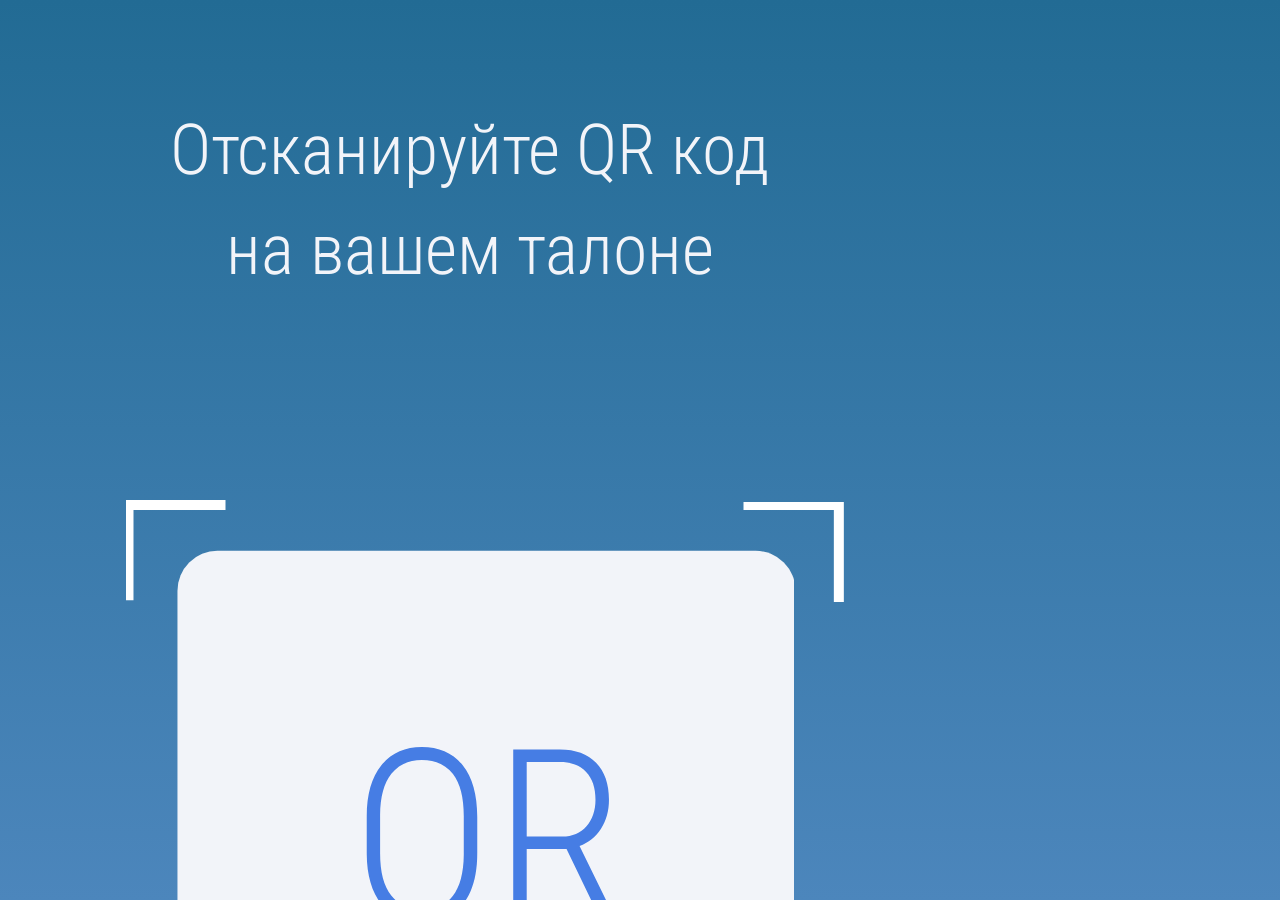
<file: front/verstka/html/index.html>
<!DOCTYPE html>
<html lang="en">
<head>
    <meta charset="UTF-8">
    <title>Title</title>
    <link href="https://fonts.googleapis.com/css2?family=Roboto+Condensed&display=swap" rel="stylesheet">
    <link rel="stylesheet" type="text/css" href="../css/index.css">
</head>
<body>
    <div class="Main">
        <div class="ScanMsg">
            Отсканируйте QR код <br> на вашем талоне
        </div>
        <div class="Borders">
        </div>
        <div class="ScanPlace">

        </div>
        <div class="ButtonMenu">
            <div class="Button">
                <a href="QrError.html">Разрешить использовать камеру</a>
            </div>
            <p>ИЛИ</p>
            <div class="Button">
                <a href="Question.html">Загрузить фото талона</a>
            </div>
        </div>
    </div>
</body>
</html>
</file>
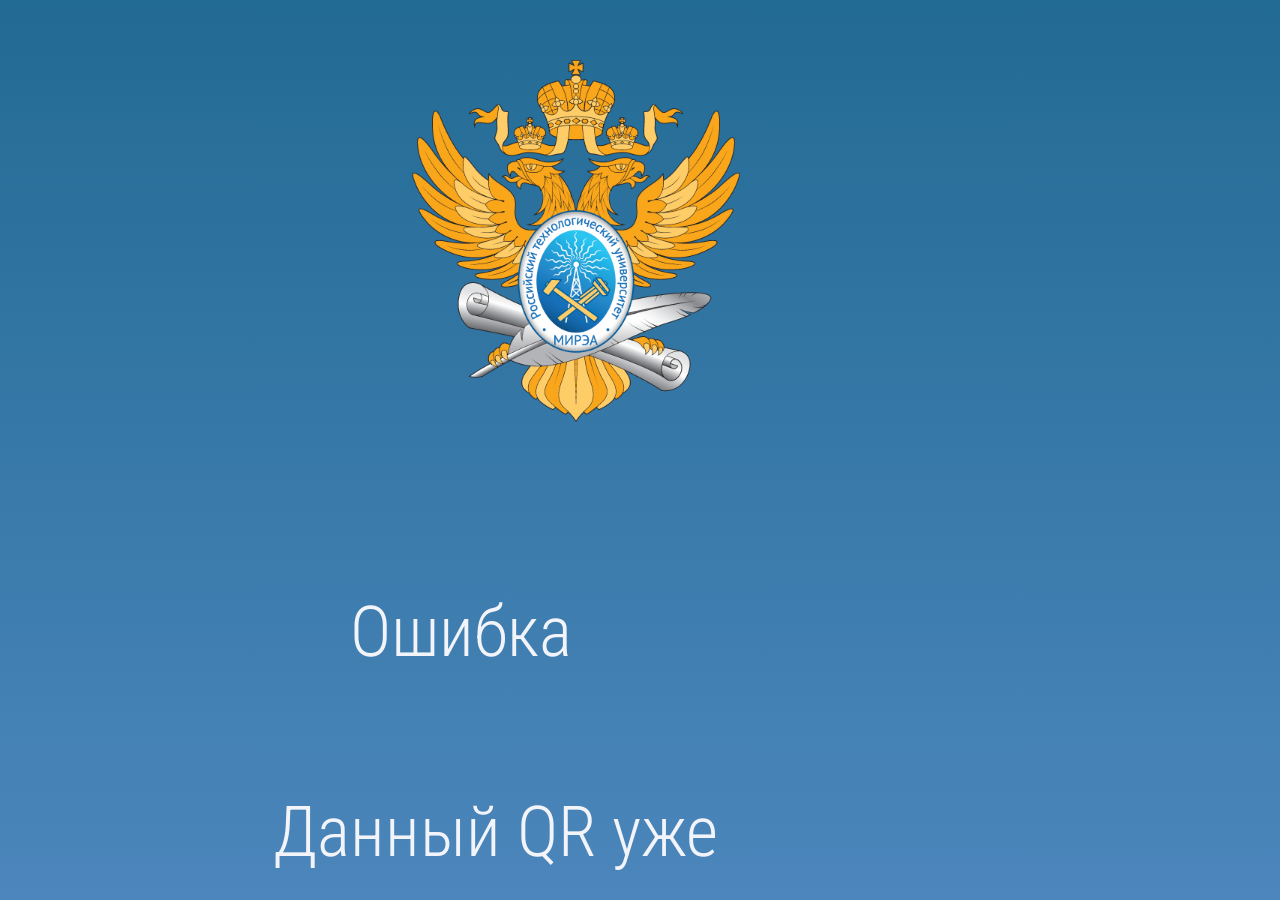
<file: front/verstka/html/QrError.html>
<!DOCTYPE html>
<html lang="en">
<head>
    <meta charset="UTF-8">
    <title>Title</title>
    <link href="https://fonts.googleapis.com/css2?family=Roboto+Condensed&display=swap" rel="stylesheet">
    <link rel="stylesheet" type="text/css" href="../css/QrError.css">
</head>
<body>
<div class="Main">
    <div class="Logo">

    </div>
    <div class="Question Block">
        <div class="Question_Text">
            Ошибка
        </div>
        <div class="Question_Text">
            Данный QR уже использовался ранее или произошла ошибка.
            Попробуйте другой талон!
        </div>
        <div class="ButtonMenu">
            <div class="Back_To_Previous_Question_Button">
                <a href="index.html">Попробовать другой талон</a>
            </div>
        </div>
    </div>
</div>
</body>
</html>
<script>
    async function Checker(number) {
        if (number==1)
        {
            document.getElementsByClassName('Heart').item(0).className='Heart HeartChecked'
            document.getElementsByClassName('Heart').item(1).className='Heart'
            document.getElementsByClassName('Heart').item(2).className='Heart'
            document.getElementsByClassName('Heart').item(3).className='Heart'
            document.getElementsByClassName('Heart').item(4).className='Heart'
        }
        else if(number==2)
        {
            document.getElementsByClassName('Heart').item(0).className='Heart HeartChecked'
            document.getElementsByClassName('Heart').item(1).className='Heart HeartChecked'
            document.getElementsByClassName('Heart').item(2).className='Heart'
            document.getElementsByClassName('Heart').item(3).className='Heart'
            document.getElementsByClassName('Heart').item(4).className='Heart'
        }
        else if(number==3)
        {
            document.getElementsByClassName('Heart').item(0).className='Heart HeartChecked'
            document.getElementsByClassName('Heart').item(1).className='Heart HeartChecked'
            document.getElementsByClassName('Heart').item(2).className='Heart HeartChecked'
            document.getElementsByClassName('Heart').item(3).className='Heart'
            document.getElementsByClassName('Heart').item(4).className='Heart'
        }
        else if(number==4)
        {
            document.getElementsByClassName('Heart').item(0).className='Heart HeartChecked'
            document.getElementsByClassName('Heart').item(1).className='Heart HeartChecked'
            document.getElementsByClassName('Heart').item(2).className='Heart HeartChecked'
            document.getElementsByClassName('Heart').item(3).className='Heart HeartChecked'
            document.getElementsByClassName('Heart').item(4).className='Heart'
        }
        else if(number==5)
        {

            document.getElementsByClassName('Heart').item(0).className='Heart HeartChecked'
            document.getElementsByClassName('Heart').item(1).className='Heart HeartChecked'
            document.getElementsByClassName('Heart').item(2).className='Heart HeartChecked'
            document.getElementsByClassName('Heart').item(3).className='Heart HeartChecked'
            document.getElementsByClassName('Heart').item(4).className='Heart HeartChecked'
        }
        function sleep(ms) {
            return new Promise(resolve => setTimeout(resolve, ms));
        }

        console.log("Hello");
        sleep(1000).then(() => {document.location.href = "http://localhost:63342/verstka/html/Question.html"; });
    }
</script>
</file>
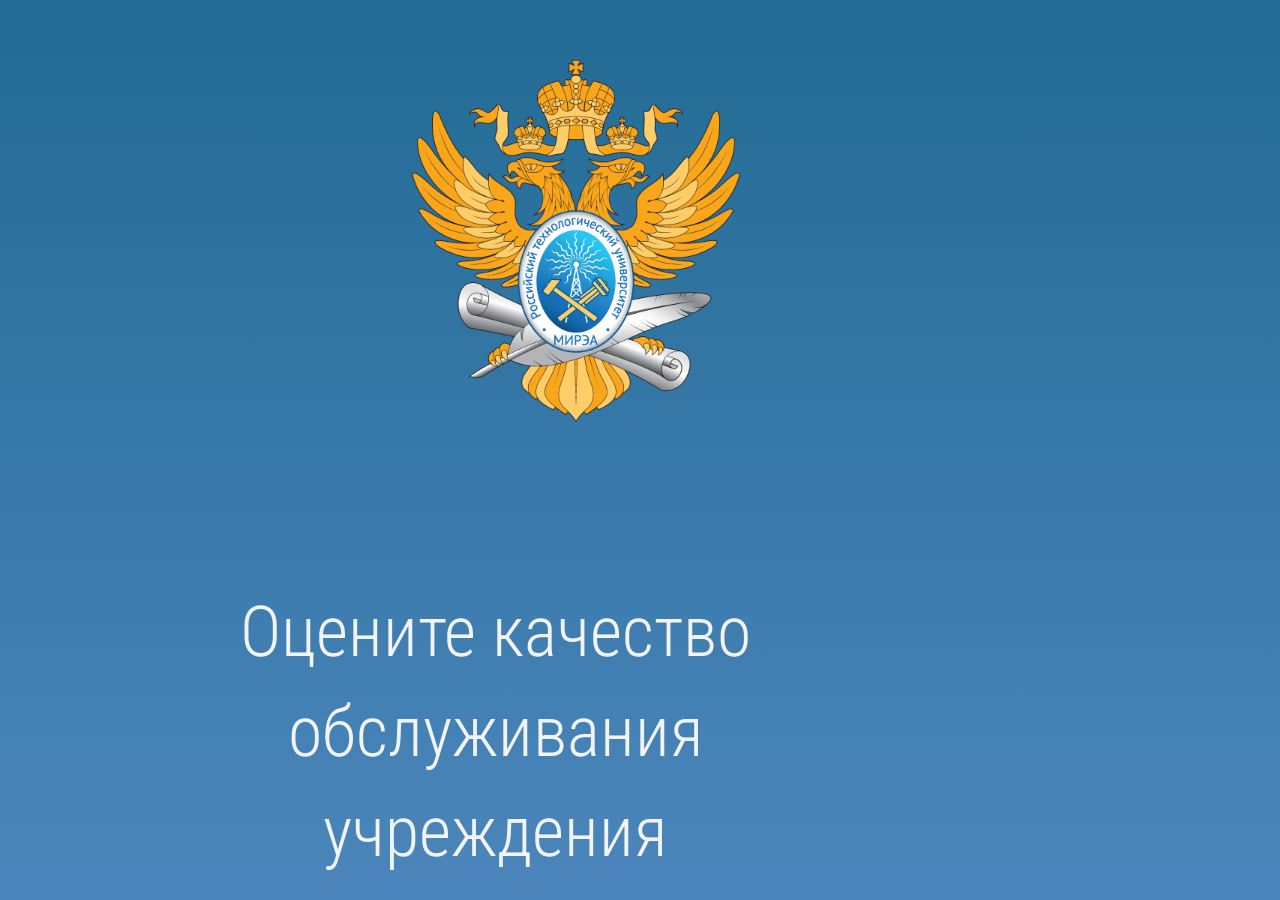
<file: front/verstka/html/Question.html>
<!DOCTYPE html>
<html lang="en">
<head>
    <meta charset="UTF-8">
    <title>Title</title>
    <link href="https://fonts.googleapis.com/css2?family=Roboto+Condensed&display=swap" rel="stylesheet">
    <link rel="stylesheet" type="text/css" href="../css/Question.css">
</head>
<body>
<div class="Main">
    <div class="Logo">

    </div>
    <div class="Question Block">
        <div class="Question_Text">
            Оцените качество
            обслуживания
            учреждения
        </div>
        <div class="Question_Answers">
            <div class="HeartBlock">
                <div onclick="Checker(1)" class="Heart">

                </div>
                <div onclick="Checker(2)" class="Heart">

                </div>
                <div onclick="Checker(3)" class="Heart">

                </div>
                <div onclick="Checker(4)" class="Heart">

                </div>
                <div onclick="Checker(5)" class="Heart">

                </div>

            </div>
        </div>
    </div>
</div>
</body>
</html>
<script>
    async function Checker(number) {
        if (number==1)
        {
            document.getElementsByClassName('Heart').item(0).className='Heart HeartChecked'
            document.getElementsByClassName('Heart').item(1).className='Heart'
            document.getElementsByClassName('Heart').item(2).className='Heart'
            document.getElementsByClassName('Heart').item(3).className='Heart'
            document.getElementsByClassName('Heart').item(4).className='Heart'
        }
        else if(number==2)
        {
            document.getElementsByClassName('Heart').item(0).className='Heart HeartChecked'
            document.getElementsByClassName('Heart').item(1).className='Heart HeartChecked'
            document.getElementsByClassName('Heart').item(2).className='Heart'
            document.getElementsByClassName('Heart').item(3).className='Heart'
            document.getElementsByClassName('Heart').item(4).className='Heart'
        }
        else if(number==3)
        {
            document.getElementsByClassName('Heart').item(0).className='Heart HeartChecked'
            document.getElementsByClassName('Heart').item(1).className='Heart HeartChecked'
            document.getElementsByClassName('Heart').item(2).className='Heart HeartChecked'
            document.getElementsByClassName('Heart').item(3).className='Heart'
            document.getElementsByClassName('Heart').item(4).className='Heart'
        }
        else if(number==4)
        {
            document.getElementsByClassName('Heart').item(0).className='Heart HeartChecked'
            document.getElementsByClassName('Heart').item(1).className='Heart HeartChecked'
            document.getElementsByClassName('Heart').item(2).className='Heart HeartChecked'
            document.getElementsByClassName('Heart').item(3).className='Heart HeartChecked'
            document.getElementsByClassName('Heart').item(4).className='Heart'
        }
        else if(number==5)
        {

            document.getElementsByClassName('Heart').item(0).className='Heart HeartChecked'
            document.getElementsByClassName('Heart').item(1).className='Heart HeartChecked'
            document.getElementsByClassName('Heart').item(2).className='Heart HeartChecked'
            document.getElementsByClassName('Heart').item(3).className='Heart HeartChecked'
            document.getElementsByClassName('Heart').item(4).className='Heart HeartChecked'
        }
        function sleep(ms) {
            return new Promise(resolve => setTimeout(resolve, ms));
        }

        console.log("Hello");
        sleep(1000).then(() => {document.location.href = "Question2.html"; });

    }
</script>
</file>
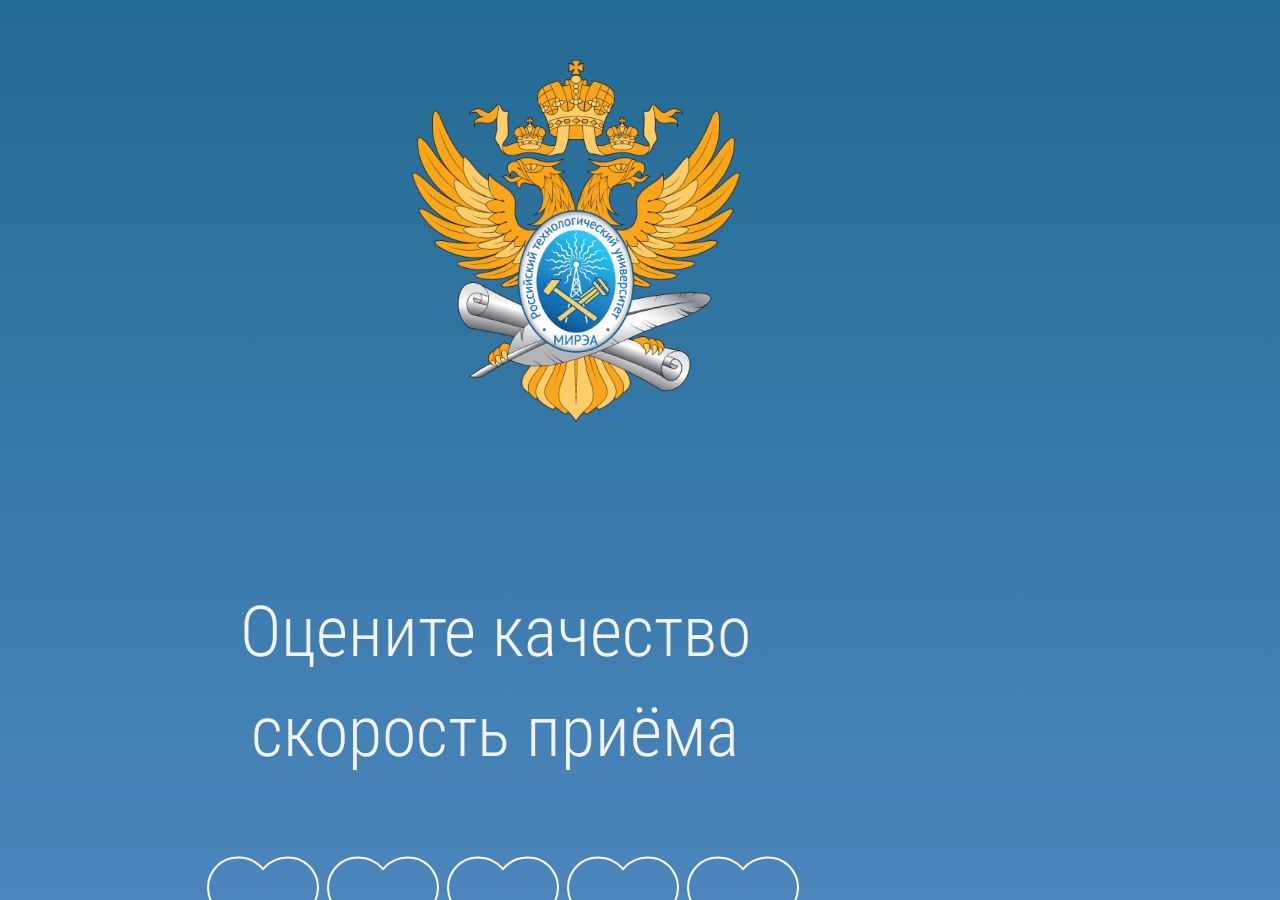
<file: front/verstka/html/Question2.html>
<!DOCTYPE html>
<html lang="en">
<head>
    <meta charset="UTF-8">
    <title>Title</title>
    <link href="https://fonts.googleapis.com/css2?family=Roboto+Condensed&display=swap" rel="stylesheet">
    <link rel="stylesheet" type="text/css" href="../css/Question.css">
</head>
<body>
<div class="Main">
    <div class="Logo">

    </div>
    <div class="Question Block">
        <div class="Question_Text">
            Оцените качество
            скорость приёма
        </div>
        <div class="Question_Answers">
            <div class="HeartBlock">
                <div onclick="Checker(1)" class="Heart">

                </div>
                <div onclick="Checker(2)" class="Heart">

                </div>
                <div onclick="Checker(3)" class="Heart">

                </div>
                <div onclick="Checker(4)" class="Heart">

                </div>
                <div onclick="Checker(5)" class="Heart">

                </div>

            </div>
        </div>
        <div class="ButtonMenu">
            <div class="Back_To_Previous_Question_Button">
                <a href="Question.html">Вернуться к прошлой оценке</a>
            </div>
        </div>
    </div>
</div>
</body>
</html>
<script>
    async function Checker(number) {
        if (number==1)
        {
            document.getElementsByClassName('Heart').item(0).className='Heart HeartChecked'
            document.getElementsByClassName('Heart').item(1).className='Heart'
            document.getElementsByClassName('Heart').item(2).className='Heart'
            document.getElementsByClassName('Heart').item(3).className='Heart'
            document.getElementsByClassName('Heart').item(4).className='Heart'
        }
        else if(number==2)
        {
            document.getElementsByClassName('Heart').item(0).className='Heart HeartChecked'
            document.getElementsByClassName('Heart').item(1).className='Heart HeartChecked'
            document.getElementsByClassName('Heart').item(2).className='Heart'
            document.getElementsByClassName('Heart').item(3).className='Heart'
            document.getElementsByClassName('Heart').item(4).className='Heart'
        }
        else if(number==3)
        {
            document.getElementsByClassName('Heart').item(0).className='Heart HeartChecked'
            document.getElementsByClassName('Heart').item(1).className='Heart HeartChecked'
            document.getElementsByClassName('Heart').item(2).className='Heart HeartChecked'
            document.getElementsByClassName('Heart').item(3).className='Heart'
            document.getElementsByClassName('Heart').item(4).className='Heart'
        }
        else if(number==4)
        {
            document.getElementsByClassName('Heart').item(0).className='Heart HeartChecked'
            document.getElementsByClassName('Heart').item(1).className='Heart HeartChecked'
            document.getElementsByClassName('Heart').item(2).className='Heart HeartChecked'
            document.getElementsByClassName('Heart').item(3).className='Heart HeartChecked'
            document.getElementsByClassName('Heart').item(4).className='Heart'
        }
        else if(number==5)
        {

            document.getElementsByClassName('Heart').item(0).className='Heart HeartChecked'
            document.getElementsByClassName('Heart').item(1).className='Heart HeartChecked'
            document.getElementsByClassName('Heart').item(2).className='Heart HeartChecked'
            document.getElementsByClassName('Heart').item(3).className='Heart HeartChecked'
            document.getElementsByClassName('Heart').item(4).className='Heart HeartChecked'
        }
        function sleep(ms) {
            return new Promise(resolve => setTimeout(resolve, ms));
        }

        console.log("Hello");
        sleep(1000).then(() => {document.location.href = "SpecialQuestions.html"; });
    }
</script>
</file>
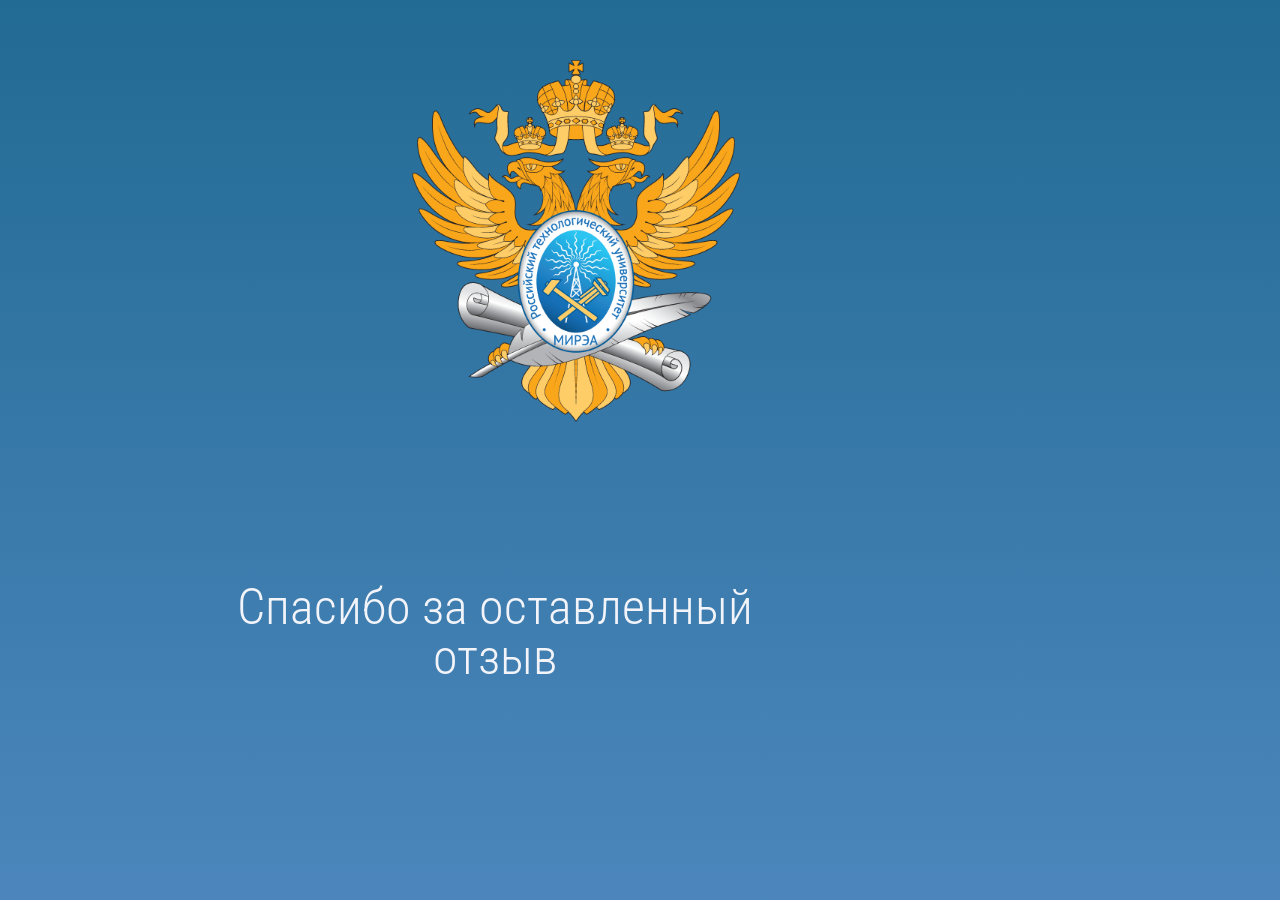
<file: front/verstka/html/QuestionsEnding.html>
<!DOCTYPE html>
<html lang="en">
<head>
    <meta charset="UTF-8">
    <title>Title</title>
    <link href="https://fonts.googleapis.com/css2?family=Roboto+Condensed&display=swap" rel="stylesheet">
    <link rel="stylesheet" type="text/css" href="../css/SpecialQuestions.css">
</head>
<body>
<div class="Main">
    <div class="Logo">

    </div>
    <div class="Question Block">
        <div class="Question_Text">
        </div>
        <div class="Question_Text">
            Спасибо за оставленный отзыв
        </div>
        <div class="ButtonMenu">
        </div>
    </div>
</div>
</body>
</html>
<script>
    async function Checker(number) {
        if (number==1)
        {
            document.getElementsByClassName('Heart').item(0).className='Heart HeartChecked'
            document.getElementsByClassName('Heart').item(1).className='Heart'
            document.getElementsByClassName('Heart').item(2).className='Heart'
            document.getElementsByClassName('Heart').item(3).className='Heart'
            document.getElementsByClassName('Heart').item(4).className='Heart'
        }
        else if(number==2)
        {
            document.getElementsByClassName('Heart').item(0).className='Heart HeartChecked'
            document.getElementsByClassName('Heart').item(1).className='Heart HeartChecked'
            document.getElementsByClassName('Heart').item(2).className='Heart'
            document.getElementsByClassName('Heart').item(3).className='Heart'
            document.getElementsByClassName('Heart').item(4).className='Heart'
        }
        else if(number==3)
        {
            document.getElementsByClassName('Heart').item(0).className='Heart HeartChecked'
            document.getElementsByClassName('Heart').item(1).className='Heart HeartChecked'
            document.getElementsByClassName('Heart').item(2).className='Heart HeartChecked'
            document.getElementsByClassName('Heart').item(3).className='Heart'
            document.getElementsByClassName('Heart').item(4).className='Heart'
        }
        else if(number==4)
        {
            document.getElementsByClassName('Heart').item(0).className='Heart HeartChecked'
            document.getElementsByClassName('Heart').item(1).className='Heart HeartChecked'
            document.getElementsByClassName('Heart').item(2).className='Heart HeartChecked'
            document.getElementsByClassName('Heart').item(3).className='Heart HeartChecked'
            document.getElementsByClassName('Heart').item(4).className='Heart'
        }
        else if(number==5)
        {

            document.getElementsByClassName('Heart').item(0).className='Heart HeartChecked'
            document.getElementsByClassName('Heart').item(1).className='Heart HeartChecked'
            document.getElementsByClassName('Heart').item(2).className='Heart HeartChecked'
            document.getElementsByClassName('Heart').item(3).className='Heart HeartChecked'
            document.getElementsByClassName('Heart').item(4).className='Heart HeartChecked'
        }
        function sleep(ms) {
            return new Promise(resolve => setTimeout(resolve, ms));
        }

        console.log("Hello");
        sleep(1000).then(() => {document.location.href = "Question.html"; });
    }
</script>
</file>
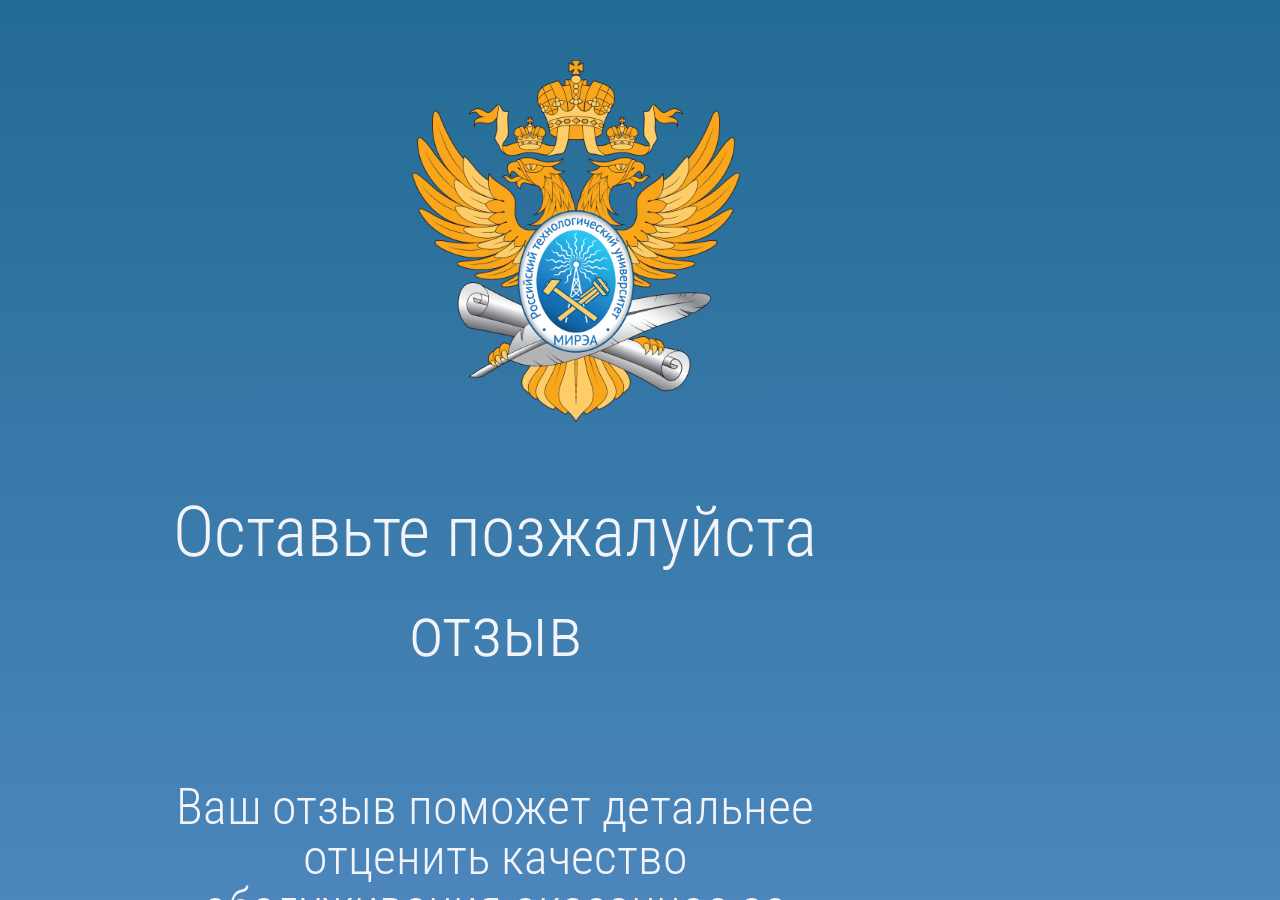
<file: front/verstka/html/SpecialQuestions.html>
<!DOCTYPE html>
<html lang="en">
<head>
    <meta charset="UTF-8">
    <title>Title</title>
    <link href="https://fonts.googleapis.com/css2?family=Roboto+Condensed&display=swap" rel="stylesheet">
    <link rel="stylesheet" type="text/css" href="../css/SpecialQuestions.css">
</head>
<body>
<div class="Main">
    <div class="Logo">

    </div>
    <div class="Question Block">
        <div class="Question_Text">
            Оставьте позжалуйста
            отзыв
        </div>
        <div class="Question_Text">
            Ваш отзыв поможет детальнее отценить качество
            обслуживания оказанное со стороны
            учреждения
        </div>
        <div class="ButtonMenu">
            <div onclick='document.location.href = "VoiceAnswer.html"' class="mic"></div>
            <div class="Back_To_Previous_Question_Button">
                <a href="TextAnswer.html">Оставить текстовое сообщение</a>
            </div>
        </div>

        <div class="ButtonMenu">
        <div class="Button" onclick='document.location.href = "QuestionsEnding.html"'>Отказаться от развёрнутого отзыва</div>
        </div>
    </div>
</div>
</body>
</html>
</file>
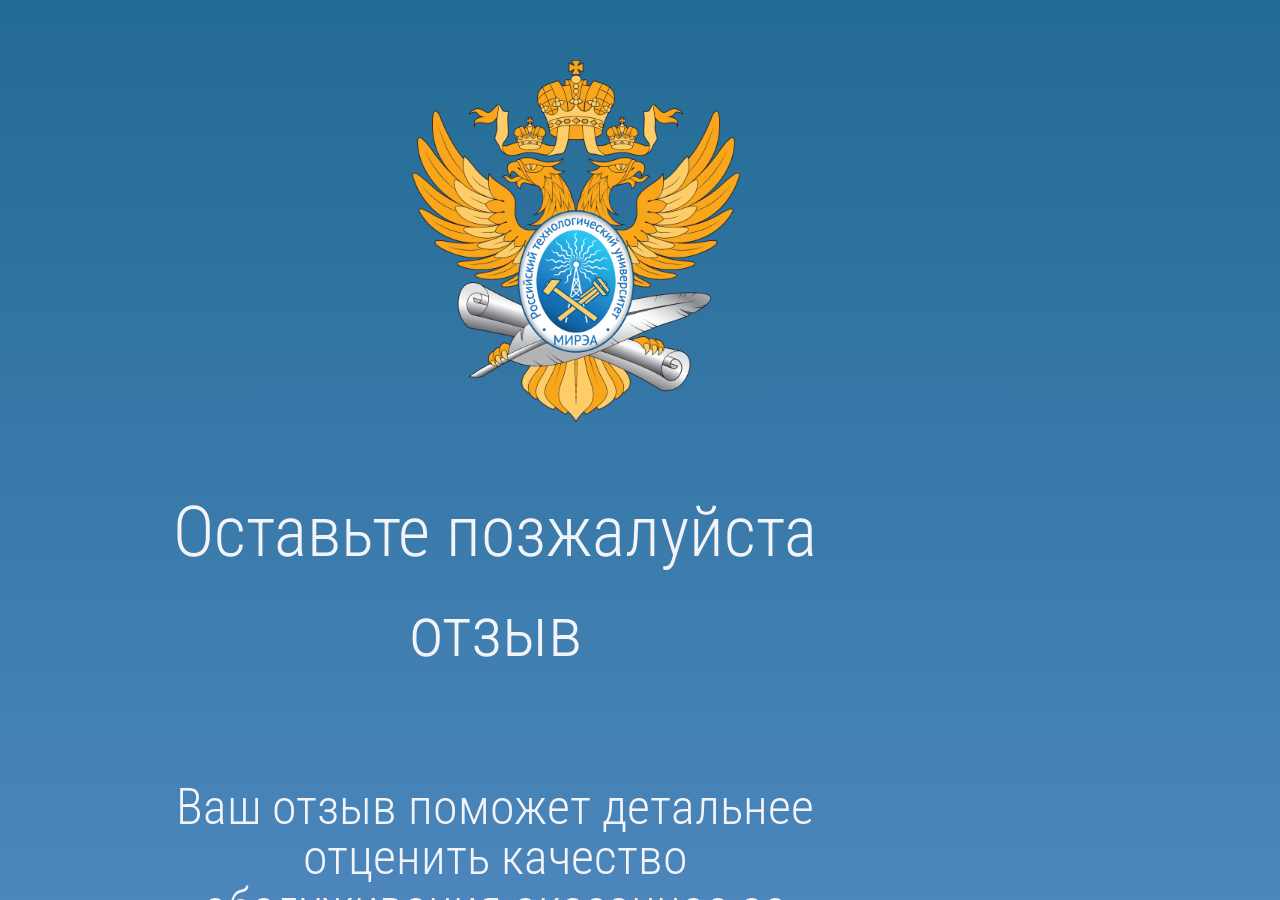
<file: front/verstka/html/TextAnswer.html>
<!DOCTYPE html>
<html lang="en">
<head>
    <meta charset="UTF-8">
    <title>Title</title>
    <link href="https://fonts.googleapis.com/css2?family=Roboto+Condensed&display=swap" rel="stylesheet">
    <link rel="stylesheet" type="text/css" href="../css/VoiceAnswer.css">
</head>
<body>
<div class="Main">
    <div class="Logo">

    </div>
    <div class="Question Block">
        <div class="Question_Text">
            Оставьте позжалуйста
            отзыв
        </div>
        <div class="Question_Text">
            Ваш отзыв поможет детальнее отценить качество
            обслуживания оказанное со стороны
            учреждения
        </div>
        <div class="ButtonMenu">
            <textarea name="" id="" cols="30" rows="10"></textarea>
        </div>

        <div class="ButtonMenu">
            <div class="Button" onclick='document.location.href = "QuestionsEnding.html"'>Отказаться от развёрнутого отзыва</div>
        </div>
    </div>
</div>
</body>
</html>
</file>
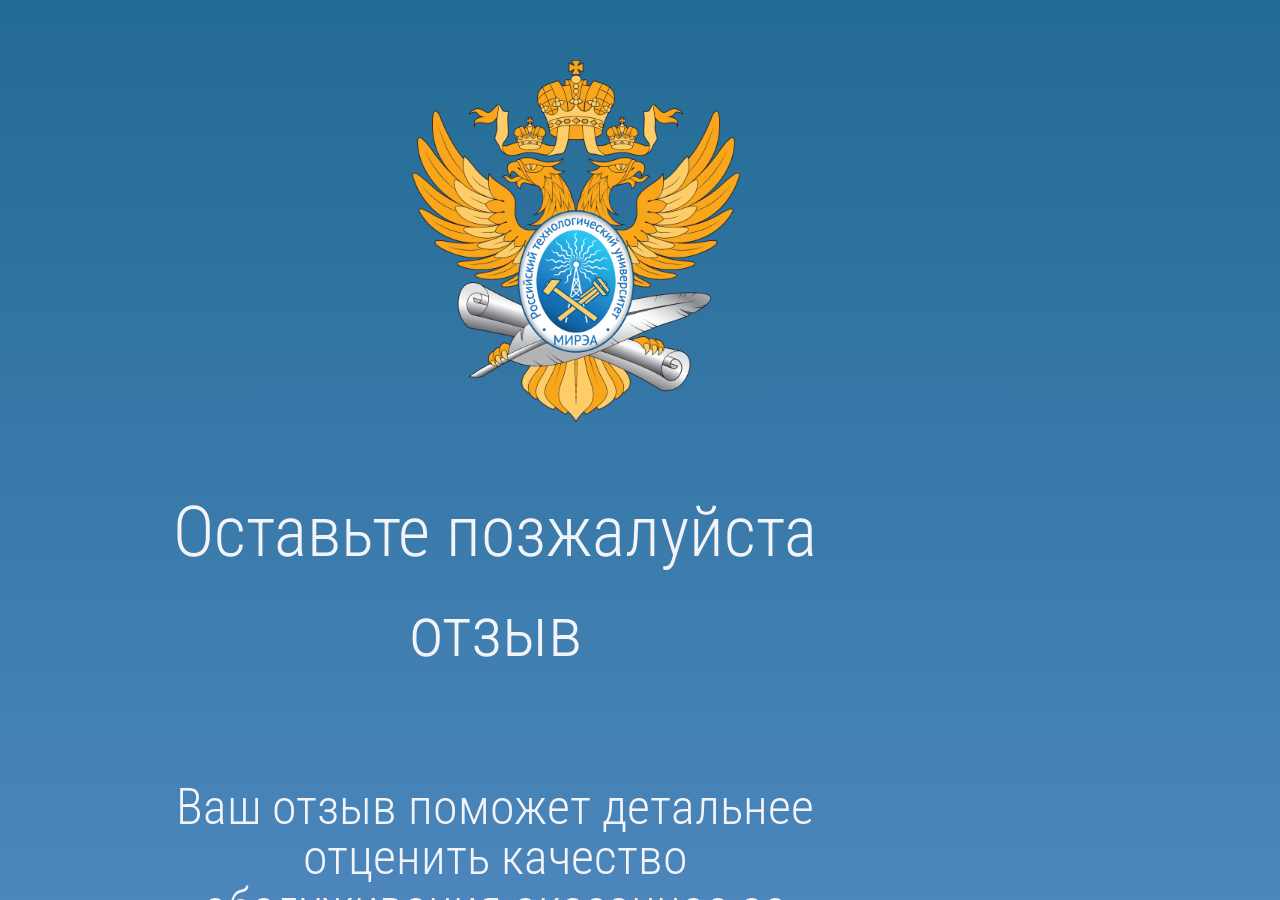
<file: front/verstka/html/VoiceAnswer.html>
<!DOCTYPE html>
<html lang="en">
<head>
    <meta charset="UTF-8">
    <title>Title</title>
    <link href="https://fonts.googleapis.com/css2?family=Roboto+Condensed&display=swap" rel="stylesheet">
    <link rel="stylesheet" type="text/css" href="../css/VoiceAnswer.css">
</head>
<body>
<div class="Main">
    <div class="Logo">

    </div>
    <div class="Question Block">
        <div class="Question_Text">
            Оставьте позжалуйста
            отзыв
        </div>
        <div class="Question_Text">
            Ваш отзыв поможет детальнее отценить качество
            обслуживания оказанное со стороны
            учреждения
        </div>
        <div class="ButtonMenu">
            <div onclick='document.location.href = "QuestionsEnding.html"' class="mic"></div>
        </div>

        <div class="ButtonMenu">
            <div class="Button" onclick='document.location.href = "QuestionsEnding.html"'>Отказаться от развёрнутого отзыва</div>
        </div>
    </div>
</div>
</body>
</html>
</file>
<file: front/verstka/css/index.css>
.Main
{
    position: fixed;
    top: 0;
    left: 0;
    width: 100%;
    height: 100%;
    background: linear-gradient(180deg, #226B94 0%, #4C86BC 100%), #467DE4;
}
.ScanMsg
{
    width: 650px;
    font-family: Roboto Condensed;
    font-style: normal;
    font-weight: 300;
    font-size: 70px;
    line-height: 100px;
    display: flex;
    align-items: center;
    text-align: center;
    color: #F2F4F9;
    margin-left: 170px;
    margin-top: 100px;
}
.ScanPlace
{
    margin-left: 330px;
    margin-top: 400px;
    width: 309px;
    height: 300px;
    background: url("../img/QR.svg");
    background-repeat: no-repeat;
    transform: scale(2);
}
.Borders
{
    position: absolute;
    margin-left: 380px;
    margin-top: 400px;
    width: 509px;
    height: 400px;
    transform: scale(2);
    background: url("../img/Borders.svg");
    background-repeat: no-repeat;
}
.ButtonMenu
{
    margin-top: 250px;
    margin-left: 140px;
    font-family: Roboto Condensed;
    font-style: normal;
    font-weight: 300;
    font-size: 54px;
    line-height: 61px;
    /* identical to box height */

    color: #F2F4F9;
}
.Button
{
    text-align: center;
    padding: 20px;
    width: 700px;
    border: 3px solid #C4C4C4;
    box-sizing: border-box;
    border-radius: 10px;
}
p
{
    text-align: center;
    margin-right: 180px;
}
a
{
    text-decoration: none;
}
a:hover
{
    text-decoration: none;
    color: white;
}
a:active
{
    text-decoration: none;
    color: white;
}
a:visited
{
    text-decoration: none;
    color: white;
}
</file>
<file: front/verstka/css/QrError.css>
.Logo
{
    background: url("../img/MIREA_Gerb_Colour.png");
    width: 436px;
    height: 482px;
    transform: scale(0.75);
    margin-left: 28%;
}
.Main
{
    position: fixed;
    top: 0;
    left: 0;
    width: 100%;
    height: 100%;
    background: linear-gradient(180deg, #226B94 0%, #4C86BC 100%), #467DE4;
}
.Heart
{
    background: url("../img/UnCheckedHeart.svg");
    width: 56px;
    height: 52px;
    background-repeat: no-repeat;
}
.Question_Text
{
    width: 650px;
    font-family: Roboto Condensed;
    font-style: normal;
    font-weight: 300;
    font-size: 70px;
    line-height: 100px;
    display: flex;
    align-items: center;
    text-align: center;
    color: #F2F4F9;
    margin-left: 170px;
    margin-top: 100px;
}
.Question_Text:first-child
{
    margin-left: 350px;
}
.HeartBlock
{
    margin-top: 100px;
    margin-left: 175px;
    width: 650px;
    height: 100px;
}
.Heart
{
    transition: all 1s ease-out;
    margin-left: 60px;
    display: inline-block;
    transform: scale(2);
}
.HeartChecked
{
    background-image: url("../img/CheckedHeart.svg");
}
.ButtonMenu
{
    margin-top: 150px;
    margin-left: 150px;
    font-family: Roboto Condensed;
    font-style: normal;
    font-weight: 300;
    font-size: 54px;
    line-height: 61px;
    /* identical to box height */

    color: #F2F4F9;
}
.Back_To_Previous_Question_Button
{
    text-align: center;
    padding: 20px;
    width: 700px;
    border: 3px solid #C4C4C4;
    box-sizing: border-box;
    border-radius: 10px;
}
a
{
    text-decoration: none;
}
a:hover
{
    text-decoration: none;
    color: white;
}
a:active
{
    text-decoration: none;
    color: white;
}
a:visited
{
    text-decoration: none;
    color: white;
}
</file>
<file: front/verstka/css/Question.css>
.Logo
{
    background: url("../img/MIREA_Gerb_Colour.png");
    width: 436px;
    height: 482px;
    transform: scale(0.75);
    margin-left: 28%;
}
.Main
{
    position: fixed;
    top: 0;
    left: 0;
    width: 100%;
    height: 100%;
    background: linear-gradient(180deg, #226B94 0%, #4C86BC 100%), #467DE4;
}
.Heart
{
    background: url("../img/UnCheckedHeart.svg");
    width: 56px;
    height: 52px;
    background-repeat: no-repeat;
}
.Question_Text
{
    width: 650px;
    font-family: Roboto Condensed;
    font-style: normal;
    font-weight: 300;
    font-size: 70px;
    line-height: 100px;
    display: flex;
    align-items: center;
    text-align: center;
    color: #F2F4F9;
    margin-left: 170px;
    margin-top: 100px;
}
.HeartBlock
{
    margin-top: 100px;
    margin-left: 175px;
    width: 650px;
    height: 100px;
}
.Heart
{
    transition: all 1s ease-out;
    margin-left: 60px;
    display: inline-block;
    transform: scale(2);
}
.HeartChecked
{
    background-image: url("../img/CheckedHeart.svg");
}
.ButtonMenu
{
    margin-top: 300px;
    margin-left: 150px;
    font-family: Roboto Condensed;
    font-style: normal;
    font-weight: 300;
    font-size: 54px;
    line-height: 61px;
    /* identical to box height */

    color: #F2F4F9;
}
.Back_To_Previous_Question_Button
{
    text-align: center;
    padding: 20px;
    width: 700px;
    border: 3px solid #C4C4C4;
    box-sizing: border-box;
    border-radius: 10px;
}
a
{
    text-decoration: none;
}
a:hover
{
    text-decoration: none;
    color: white;
}
a:active
{
    text-decoration: none;
    color: white;
}
a:visited
{
    text-decoration: none;
    color: white;
}
</file>
<file: front/verstka/css/SpecialQuestions.css>
.Logo
{
    background: url("../img/MIREA_Gerb_Colour.png");
    width: 436px;
    height: 482px;
    transform: scale(0.75);
    margin-left: 28%;
}
.Main
{
    position: fixed;
    top: 0;
    left: 0;
    width: 100%;
    height: 100%;
    background: linear-gradient(180deg, #226B94 0%, #4C86BC 100%), #467DE4;
}
.Heart
{
    background: url("../img/UnCheckedHeart.svg");
    width: 56px;
    height: 52px;
    background-repeat: no-repeat;
}
.Question_Text
{
    width: 650px;
    font-family: Roboto Condensed;
    font-style: normal;
    font-weight: 300;
    font-size: 70px;
    line-height: 100px;
    display: flex;
    align-items: center;
    text-align: center;
    color: #F2F4F9;
    margin-left: 170px;
    margin-top: 0px;
}
.Question_Text:nth-child(2)
{
    margin-top: 100px;
    font-size: 50px;
    line-height: 50px;
}
.HeartBlock
{
    margin-top: 100px;
    margin-left: 175px;
    width: 650px;
    height: 100px;
}
.Heart
{
    transition: all 1s ease-out;
    margin-left: 60px;
    display: inline-block;
    transform: scale(2);
}
.HeartChecked
{
    background-image: url("../img/CheckedHeart.svg");
}
.mic
{
    margin-right: 150px;
    display: inline-block;
    background-image: url("../img/mic.svg");
    width:136px;
    height:136px;
    transform: scale(1.5);

}
.Button
{
    text-align: center;
    padding: 20px;
    width: 700px;
    border: 3px solid #C4C4C4;
    box-sizing: border-box;
    border-radius: 10px;
}
.ButtonMenu
{
    margin-top: 100px;
    margin-left: 150px;
    font-family: Roboto Condensed;
    font-style: normal;
    font-weight: 300;
    font-size: 54px;
    line-height: 61px;
    /* identical to box height */

    color: #F2F4F9;
}
.Back_To_Previous_Question_Button
{
    display: inline-block;
    text-align: center;
    padding: 10px;
    width: 400px;
    border: 3px solid #C4C4C4;
    box-sizing: border-box;
    border-radius: 10px;
}
a
{
    text-decoration: none;
}
a:hover
{
    text-decoration: none;
    color: white;
}
a:active
{
    text-decoration: none;
    color: white;
}
a:visited
{
    text-decoration: none;
    color: white;
}
</file>
<file: front/verstka/css/VoiceAnswer.css>
.Logo
{
    background: url("../img/MIREA_Gerb_Colour.png");
    width: 436px;
    height: 482px;
    transform: scale(0.75);
    margin-left: 28%;
}
.Main
{
    position: fixed;
    top: 0;
    left: 0;
    width: 100%;
    height: 100%;
    background: linear-gradient(180deg, #226B94 0%, #4C86BC 100%), #467DE4;
}
.Heart
{
    background: url("../img/UnCheckedHeart.svg");
    width: 56px;
    height: 52px;
    background-repeat: no-repeat;
}
.Question_Text
{
    width: 650px;
    font-family: Roboto Condensed;
    font-style: normal;
    font-weight: 300;
    font-size: 70px;
    line-height: 100px;
    display: flex;
    align-items: center;
    text-align: center;
    color: #F2F4F9;
    margin-left: 170px;
    margin-top: 0px;
}
.Question_Text:nth-child(2)
{
    margin-top: 100px;
    font-size: 50px;
    line-height: 50px;
}
.HeartBlock
{
    margin-top: 100px;
    margin-left: 175px;
    width: 650px;
    height: 100px;
}
.Heart
{
    transition: all 1s ease-out;
    margin-left: 60px;
    display: inline-block;
    transform: scale(2);
}
.HeartChecked
{
    background-image: url("../img/CheckedHeart.svg");
}
.mic
{
    margin-bottom: 200px;
    margin-top: 200px;
    margin-left: 275px;
    background-image: url("../img/mic.svg");
    width:136px;
    height:136px;
    transform: scale(3);

}
textarea
{
    width: 700px;
    height: 300px;
    border-radius: 30px;
    box-shadow: inset 0px 10px 10px rgba(0, 0, 0, 0.25);
}
.Button
{
    text-align: center;
    padding: 20px;
    width: 700px;
    border: 3px solid #C4C4C4;
    box-sizing: border-box;
    border-radius: 10px;
}
.ButtonMenu
{
    margin-top: 100px;
    margin-left: 150px;
    font-family: Roboto Condensed;
    font-style: normal;
    font-weight: 300;
    font-size: 54px;
    line-height: 61px;
    /* identical to box height */

    color: #F2F4F9;
}
.Back_To_Previous_Question_Button
{
    display: inline-block;
    text-align: center;
    padding: 10px;
    width: 400px;
    border: 3px solid #C4C4C4;
    box-sizing: border-box;
    border-radius: 10px;
}
a
{
    text-decoration: none;
}
a:hover
{
    text-decoration: none;
    color: white;
}
a:active
{
    text-decoration: none;
    color: white;
}
a:visited
{
    text-decoration: none;
    color: white;
}
</file>
